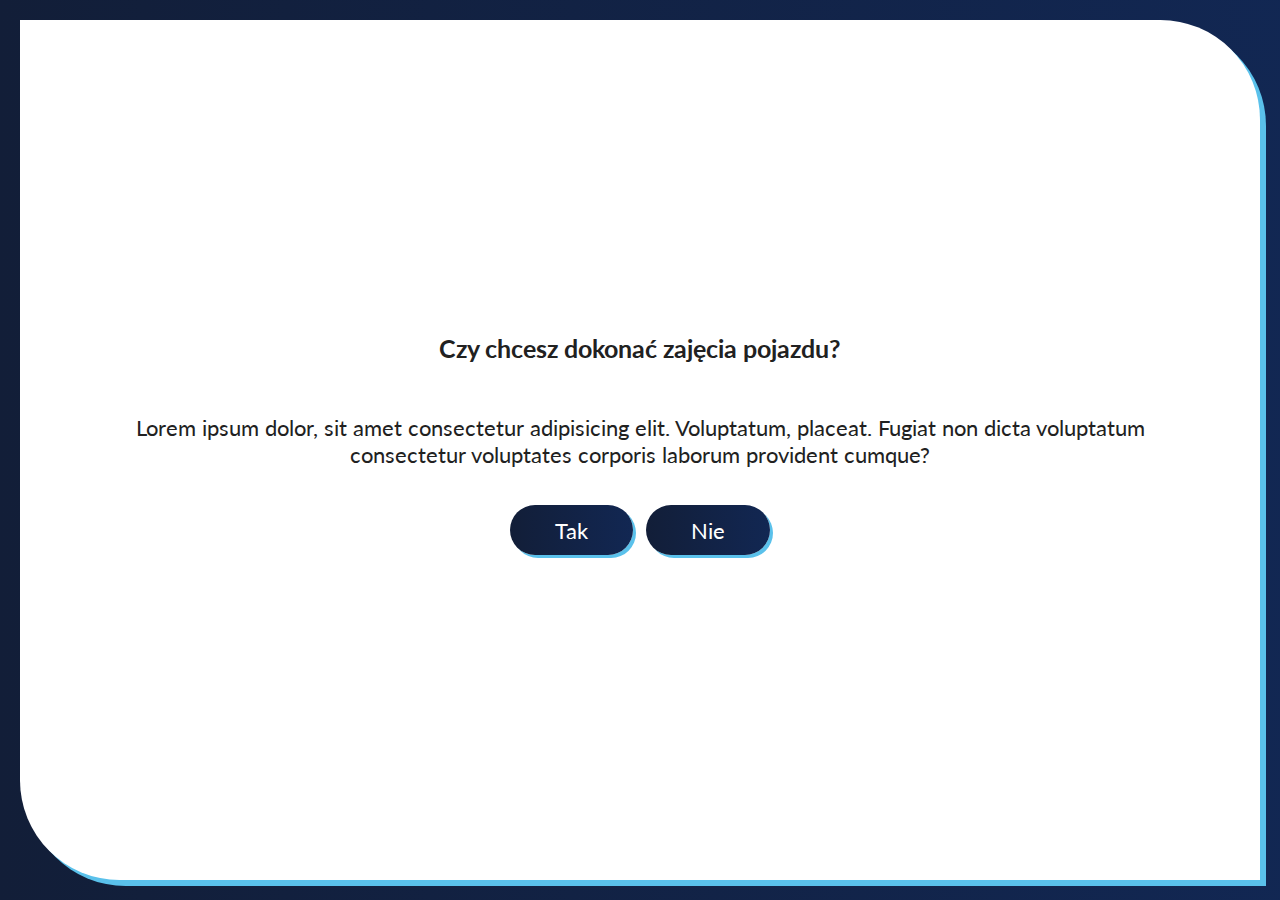
<file: index.html>
<!DOCTYPE html>
<html lang="pl">

<head>
  <meta charset="UTF-8">
  <meta name="format-detection" content="telephone=no" />
  <meta name="viewport" content="width=device-width, initial-scale=1.0">
  <meta http-equiv="X-UA-Compatible" content="ie=edge">
  <title>hack4law</title>
  <link href="https://fonts.googleapis.com/css2?family=Lato:wght@300;400&display=swap" rel="stylesheet">
  <link rel="stylesheet" href="https://use.fontawesome.com/releases/v5.8.1/css/all.css"
    integrity="sha384-50oBUHEmvpQ+1lW4y57PTFmhCaXp0ML5d60M1M7uH2+nqUivzIebhndOJK28anvf" crossorigin="anonymous">
  <link rel="stylesheet" href="css/style.min.css">
  <script src="js/app.js"></script>
</head>

<body>
  <header>
    <h1 class="sr-only">hack4law</h1>
  </header>
  <main class="main">
    <section class="section">
      <div class="section__wrapper wrapper">
        <h2 class="question">Czy chcesz dokonać zajęcia pojazdu?</h2>
        <p class="description">Lorem ipsum dolor, sit amet consectetur adipisicing elit. Voluptatum, placeat. Fugiat non dicta voluptatum consectetur voluptates corporis laborum provident cumque?</p>
        <div class="buttons">
          <a href="subpages/" class="btn">Tak</a>
          <a href="subpages/" class="btn">Nie</a>
        </div>
      </div>
    </section>

    <!-- <section class="section">
      <div class="section__wrapper wrapper">
        
      </div>
    </section> -->
  </main>
</body>
</html>
</file>
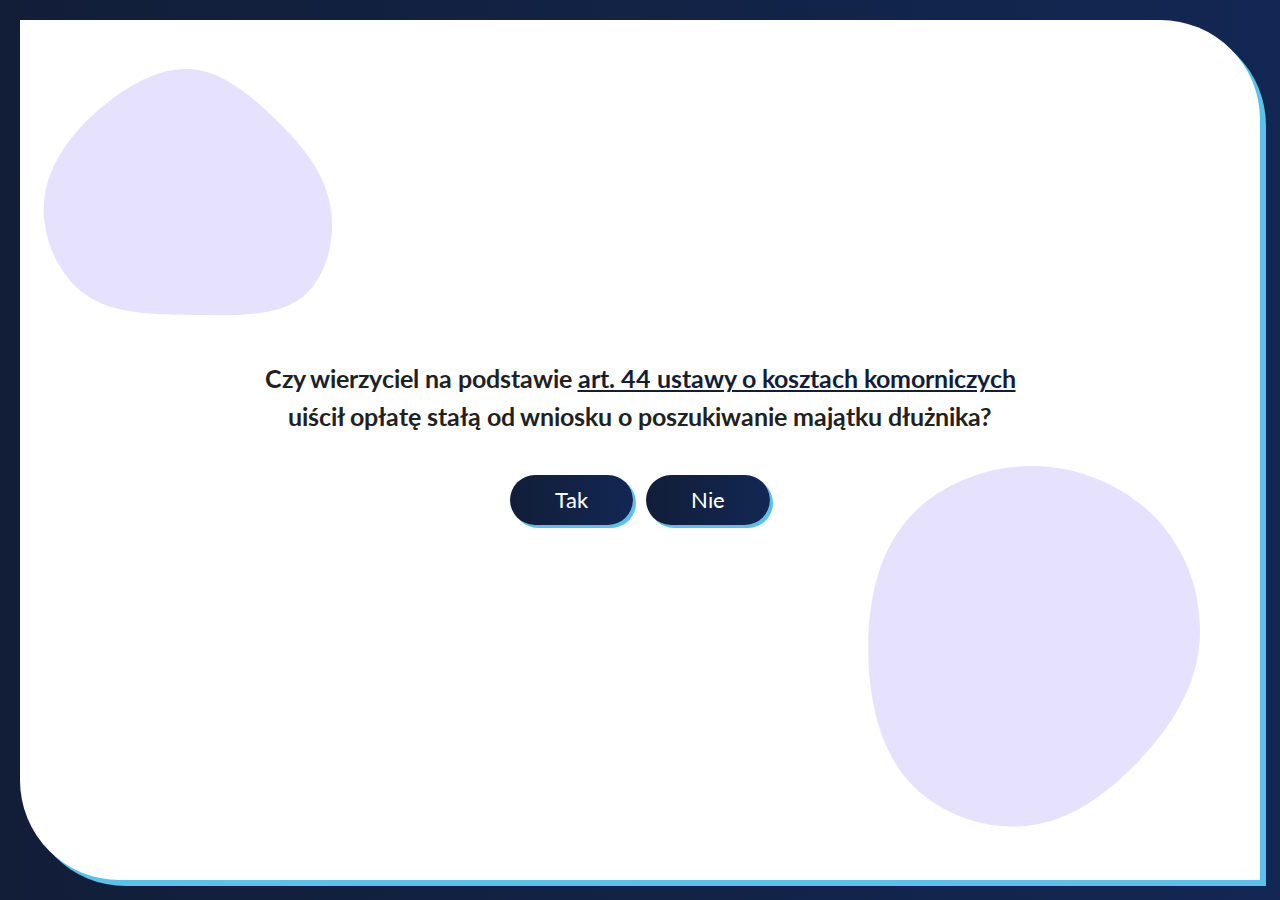
<file: subpages/1.html>
<!DOCTYPE html>
<html lang="pl">

<head>
  <meta charset="UTF-8">
  <meta name="format-detection" content="telephone=no" />
  <meta name="viewport" content="width=device-width, initial-scale=1.0">
  <meta http-equiv="X-UA-Compatible" content="ie=edge">
  <title>hack4law</title>
  <link href="https://fonts.googleapis.com/css2?family=Lato:wght@300;400&display=swap" rel="stylesheet">
  <link rel="stylesheet" href="https://use.fontawesome.com/releases/v5.8.1/css/all.css"
    integrity="sha384-50oBUHEmvpQ+1lW4y57PTFmhCaXp0ML5d60M1M7uH2+nqUivzIebhndOJK28anvf" crossorigin="anonymous">
  <link rel="stylesheet" href="../css/style.min.css">
  <script src="../js/app.js"></script>
</head>

<body>
  <header>
    <h1 class="sr-only">hack4law</h1>
  </header>
  <main class="main">
    <section class="section">
      <div class="parallax">
        <div data-speed="-5" class="layer layer--left"></div>
        <div data-speed="5" class="layer layer--right"></div>
        <div class="section__wrapper wrapper">
          <h2 class="question">Czy wierzyciel na podstawie <a href="https://lexlege.pl/koszty-komornicze/art-44/4" target="_blank" title="otwiera się w nowej karcie">art. 44 ustawy o kosztach komorniczych</a> uiścił opłatę stałą od wniosku o poszukiwanie majątku dłużnika?</h2>
          <div class="buttons">
            <a href="subpages/2.html" class="btn">Tak</a>
            <a href="subpages/" class="btn">Nie</a>
          </div>
        </div>
      </div>
    </section>
  </main>
</body>
</html>
</file>
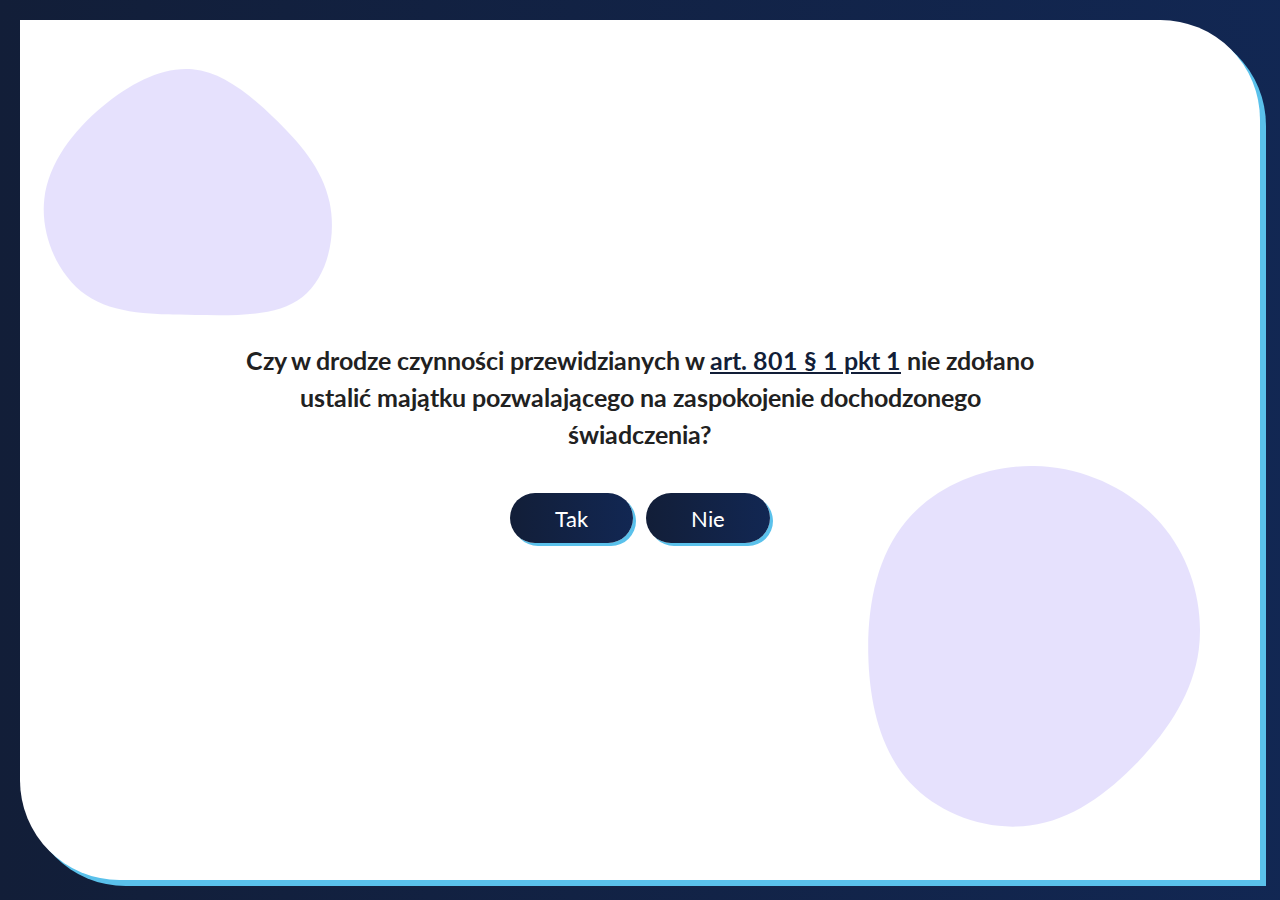
<file: subpages/2.html>
<!DOCTYPE html>
<html lang="pl">

<head>
  <meta charset="UTF-8">
  <meta name="format-detection" content="telephone=no" />
  <meta name="viewport" content="width=device-width, initial-scale=1.0">
  <meta http-equiv="X-UA-Compatible" content="ie=edge">
  <title>hack4law</title>
  <link href="https://fonts.googleapis.com/css2?family=Lato:wght@300;400&display=swap" rel="stylesheet">
  <link rel="stylesheet" href="https://use.fontawesome.com/releases/v5.8.1/css/all.css"
    integrity="sha384-50oBUHEmvpQ+1lW4y57PTFmhCaXp0ML5d60M1M7uH2+nqUivzIebhndOJK28anvf" crossorigin="anonymous">
  <link rel="stylesheet" href="../css/style.min.css">
  <script src="../js/app.js"></script>
</head>

<body>
  <header>
    <h1 class="sr-only">hack4law</h1>
  </header>
  <main class="main">
    <section class="section">
      <div class="parallax">
        <div data-speed="-5" class="layer layer--left"></div>
        <div data-speed="5" class="layer layer--right"></div>
        <div class="section__wrapper wrapper">
          <h2 class="question">Czy w drodze czynności przewidzianych w <a href="https://arslege.pl/ustalanie-majatku-dluznika/k14/a10102/" target="_blank" title="otwiera się w nowej karcie">art. 801 § 1 pkt 1</a> nie zdołano ustalić majątku pozwalającego na zaspokojenie dochodzonego świadczenia?</h2>
          <div class="buttons">
            <a href="subpages/2.html" class="btn">Tak</a>
            <a href="subpages/" class="btn">Nie</a>
          </div>
        </div>
      </div>
    </section>
  </main>
</body>
</html>
</file>
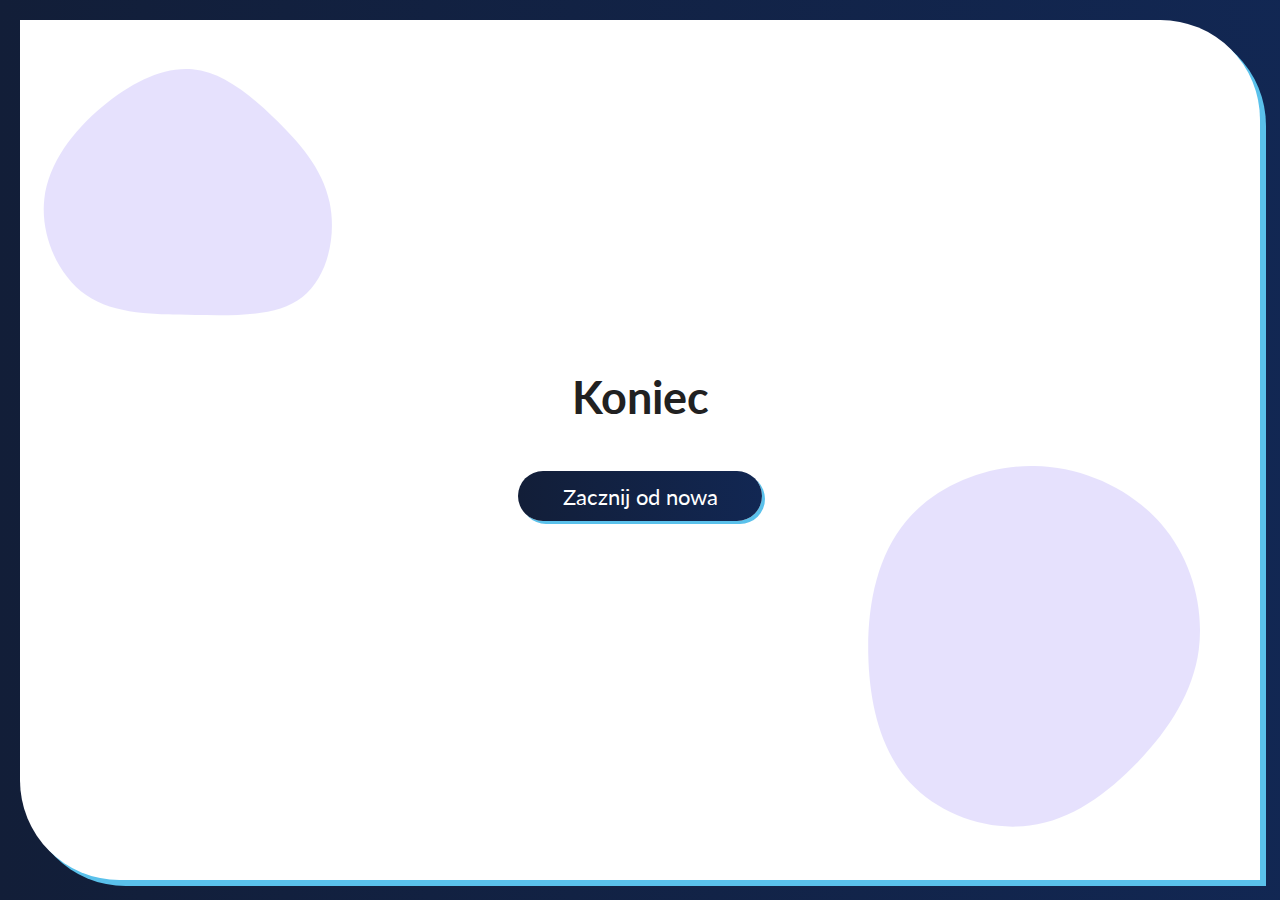
<file: subpages/end.html>
<!DOCTYPE html>
<html lang="pl">

<head>
  <meta charset="UTF-8">
  <meta name="format-detection" content="telephone=no" />
  <meta name="viewport" content="width=device-width, initial-scale=1.0">
  <meta http-equiv="X-UA-Compatible" content="ie=edge">
  <title>hack4law</title>
  <link href="https://fonts.googleapis.com/css2?family=Lato:wght@300;400&display=swap" rel="stylesheet">
  <link rel="stylesheet" href="https://use.fontawesome.com/releases/v5.8.1/css/all.css"
    integrity="sha384-50oBUHEmvpQ+1lW4y57PTFmhCaXp0ML5d60M1M7uH2+nqUivzIebhndOJK28anvf" crossorigin="anonymous">
  <link rel="stylesheet" href="../css/style.min.css">
  <script src="../js/app.js"></script>
</head>

<body>
  <header>
    <h1 class="sr-only">hack4law</h1>
  </header>
  <main class="main">
    <section class="section">
      <div class="parallax">
        <div data-speed="-5" class="layer layer--left"></div>
        <div data-speed="5" class="layer layer--right"></div>
        <div class="section__wrapper wrapper">
          <h2 class="question question--end">Koniec</h2>
          <div class="buttons">
            <a href="../index.html" class="btn btn--end">Zacznij od nowa</a>
          </div>
        </div>
      </div>
    </section>
  </main>
</body>
</html>
</file>
<file: css/style.min.css>
article,aside,details,figcaption,figure,footer,header,hgroup,nav,section,summary{display:block}audio,canvas,video{display:inline-block}audio:not([controls]){display:none;height:0}[hidden],template{display:none}html{background:#fff;color:#000;-webkit-text-size-adjust:100%;-ms-text-size-adjust:100%}html,button,input,select,textarea{font-family:sans-serif}body{margin:0}a{background:transparent}a:focus{outline:thin dotted}a:hover,a:active{outline:0}h1{font-size:2em;margin:0.67em 0}h2{font-size:1.5em;margin:0.83em 0}h3{font-size:1.17em;margin:1em 0}h4{font-size:1em;margin:1.33em 0}h5{font-size:.83em;margin:1.67em 0}h6{font-size:.75em;margin:2.33em 0}abbr[title]{border-bottom:1px dotted}b,strong{font-weight:bold}dfn{font-style:italic}mark{background:#ff0;color:#000}code,kbd,pre,samp{font-family:monospace, serif;font-size:1em}pre{white-space:pre;white-space:pre-wrap;word-wrap:break-word}q{quotes:"“" "”" "‘" "’"}q:before,q:after{content:'';content:none}small{font-size:80%}sub,sup{font-size:75%;line-height:0;position:relative;vertical-align:baseline}sup{top:-0.5em}sub{bottom:-0.25em}img{border:0}svg:not(:root){overflow:hidden}figure{margin:0}fieldset{border:1px solid #c0c0c0;margin:0 2px;padding:0.35em 0.625em 0.75em}legend{border:0;padding:0;white-space:normal}button,input,select,textarea{font-family:inherit;font-size:100%;margin:0;vertical-align:baseline}button,input{line-height:normal}button,select{text-transform:none}button,html input[type="button"],input[type="reset"],input[type="submit"]{-webkit-appearance:button;cursor:pointer}button[disabled],input[disabled]{cursor:default}button::-moz-focus-inner,input::-moz-focus-inner{border:0;padding:0}textarea{overflow:auto;vertical-align:top}table{border-collapse:collapse;border-spacing:0}input[type="search"]{-webkit-appearance:textfield;-webkit-box-sizing:content-box;box-sizing:content-box}input[type="search"]::-webkit-search-cancel-button,input[type="search"]::-webkit-search-decoration{-webkit-appearance:none}input[type="checkbox"],input[type="radio"]{-webkit-box-sizing:border-box;box-sizing:border-box;padding:0}*,*::before,*::after{-webkit-box-sizing:border-box;box-sizing:border-box}html,body{width:100%;height:100%;position:relative;scroll-behavior:smooth;font-size:62.25%;overflow-x:hidden;background:#121e38;background:-webkit-gradient(linear, left top, right top, from(#121e38), to(#1142a3));background:linear-gradient(90deg, #121e38 0%, #1142a3 100%);background-size:400% 400%;-webkit-animation:background 20s ease-in-out infinite;animation:background 20s ease-in-out infinite}body{z-index:0}.wrapper{width:90%;max-width:1250px;margin:0 auto;font-size:1.6rem;color:#212121;font-family:"Lato", sans-serif}.sr-only{border:0 !important;clip:rect(1px, 1px, 1px, 1px) !important;-webkit-clip-path:inset(50%) !important;clip-path:inset(50%) !important;height:1px !important;margin:-1px !important;overflow:hidden !important;padding:0 !important;position:absolute !important;width:1px !important;white-space:nowrap !important}.main{width:100%;height:100%;padding:2rem}.section{height:100%;display:-webkit-box;display:-ms-flexbox;display:flex;-webkit-box-orient:vertical;-webkit-box-direction:normal;-ms-flex-direction:row;flex-direction:row;-webkit-box-align:center;-ms-flex-align:center;align-items:center;-webkit-box-pack:center;-ms-flex-pack:center;justify-content:center;background:#fff;border-top-left-radius:0;border-top-right-radius:10rem;border-bottom-left-radius:10rem;border-bottom-right-radius:0;-webkit-box-shadow:6px 6px 0 #5ac1eb;box-shadow:6px 6px 0 #5ac1eb}.section__wrapper{height:100%;text-align:center;padding:0 1.5rem;display:-webkit-box;display:-ms-flexbox;display:flex;-webkit-box-orient:vertical;-webkit-box-direction:normal;-ms-flex-direction:column;flex-direction:column;-webkit-box-align:center;-ms-flex-align:center;align-items:center;-webkit-box-pack:center;-ms-flex-pack:center;justify-content:center;position:relative;z-index:0}.question{font-size:1.8rem;margin:0 0 1.6rem;line-height:1.5;-webkit-animation:show 0.6s ease-in;animation:show 0.6s ease-in}.question--end{font-size:2.5rem}.question a{color:#121e38}@media screen and (min-width: 768px){.question{max-width:800px;font-size:2.5rem;margin:0 0 2.5rem}.question--end{font-size:4.5rem}}.description{font-size:1.6rem;-webkit-animation:show 0.6s ease-in;animation:show 0.6s ease-in}@media screen and (min-width: 768px){.description{font-size:2.2rem}}.buttons{display:-webkit-box;display:-ms-flexbox;display:flex;-webkit-box-orient:vertical;-webkit-box-direction:normal;-ms-flex-direction:row;flex-direction:row;-webkit-box-align:center;-ms-flex-align:center;align-items:center;-webkit-box-pack:center;-ms-flex-pack:center;justify-content:center;margin:1.5rem 0;-webkit-animation:show 0.6s ease-in;animation:show 0.6s ease-in}.btn{display:block;height:50px;padding:0 2.5rem;text-decoration:none;font-size:1.6rem;color:#fff;background:#121e38;background:-webkit-gradient(linear, left top, right top, from(#121e38), to(#1142a3));background:linear-gradient(90deg, #121e38 0%, #1142a3 100%);background-size:400% 400%;-webkit-animation:background 20s ease-in-out infinite;animation:background 20s ease-in-out infinite;border-radius:25px;display:-webkit-box;display:-ms-flexbox;display:flex;-webkit-box-orient:vertical;-webkit-box-direction:normal;-ms-flex-direction:row;flex-direction:row;-webkit-box-align:center;-ms-flex-align:center;align-items:center;-webkit-box-pack:center;-ms-flex-pack:center;justify-content:center;margin:0 0.65rem;-webkit-box-shadow:3px 3px 0 #5ac1eb;box-shadow:3px 3px 0 #5ac1eb;-webkit-transition:all 0.2s;transition:all 0.2s}.btn:hover,.btn:focus{-webkit-box-shadow:6px 6px 0 #5ac1eb;box-shadow:6px 6px 0 #5ac1eb}@media screen and (min-width: 768px){.btn{padding:0 4.5rem;font-size:2.2rem}}.parallax{width:100%;height:100%;position:relative}.layer{display:none;position:relative}.layer--left{width:350px;height:350px;background-image:url("../img/blob.svg");position:absolute;top:0;left:0;opacity:0.2}.layer--right{width:450px;height:450px;background-image:url("../img/blob-1.svg");position:absolute;bottom:0;right:0;opacity:0.2}@media screen and (min-width: 992px){.layer{display:block}}@-webkit-keyframes background{0%{background-position:0 50%}50%{background-position:100% 50%}100%{background-position:0 50%}}@keyframes background{0%{background-position:0 50%}50%{background-position:100% 50%}100%{background-position:0 50%}}@-webkit-keyframes show{0%{opacity:0}100%{opacity:1}}@keyframes show{0%{opacity:0}100%{opacity:1}}
/*# sourceMappingURL=style.min.css.map */
</file>
